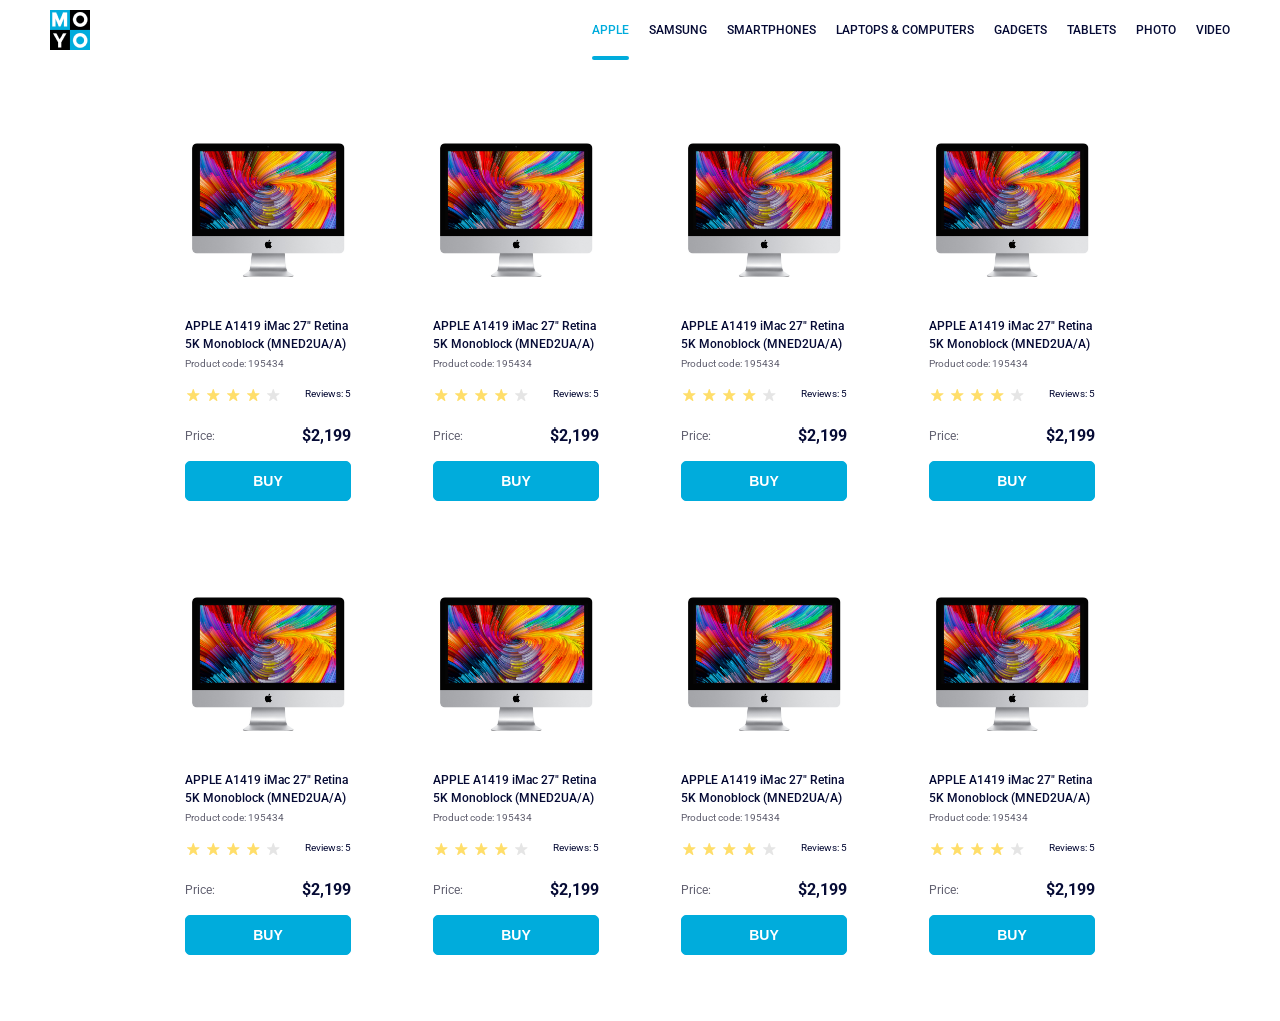
<file: index.html>
<!doctype html><html lang="en"><head><meta charset="utf-8"><meta name="viewport" content="width=device-width, initial-scale=1.0"><title>Catalog</title><link rel="preconnect" href="https://fonts.gstatic.com"><link href="https://fonts.googleapis.com/css2?family=Roboto:wght@400;500;700&display=swap" rel="stylesheet"><link rel="stylesheet" href="index.cd474ead.css"></head><body> <header class="header"> <div class="header__logo"> <img src="logo.eddae0ff.png" alt="logo"> </div> <nav class="nav"> <ul class="nav__box"> <li class="nav__list"> <a href="#" class="is-active nav__link"> APPLE </a> </li> <li class="nav__list"> <a href="#" class="nav__link"> SAMSUNG </a> </li> <li class="nav__list"> <a href="#" class="nav__link"> SMARTPHONES </a> </li> <li class="nav__list"> <a href="#" class="nav__link" data-qa="nav-hover"> LAPTOPS & COMPUTERS </a> </li> <li class="nav__list"> <a href="#" class="nav__link"> GADGETS </a> </li> <li class="nav__list"> <a href="#" class="nav__link"> TABLETS </a> </li> <li class="nav__list"> <a href="#" class="nav__link"> PHOTO </a> </li> <li class="nav__list"> <a href="#" class="nav__link"> VIDEO </a> </li> </ul> </nav> </header> <main class="main"> <div class="card" data-qa="card"> <div> <img src="imac.202c52ff.jpeg" alt="IMac" class="card__image"> </div> <h2 class="card__product-name"> APPLE A1419 iMac 27" Retina 5K Monoblock (MNED2UA/A) </h2> <p class="card__product-code">Product code: 195434</p> <div class="card__rating"> <div class="card__rating--stars stars stars--4"> <span class="stars__star"></span> <span class="stars__star"></span> <span class="stars__star"></span> <span class="stars__star"></span> <span class="stars__star"></span> </div> <span class="card__rating-reviews">Reviews: 5</span> </div> <div class="card__product-price"> <span class="card__product-price-title">Price:</span> <span class="card__product-price-number">$2,199</span> </div> <button class="card__button card__button--buy" data-qa="card-hover"> buy </button> </div> <div class="card"> <div> <img src="imac.202c52ff.jpeg" alt="IMac" class="card__image"> </div> <h2 class="card__product-name"> APPLE A1419 iMac 27" Retina 5K Monoblock (MNED2UA/A) </h2> <p class="card__product-code">Product code: 195434</p> <div class="card__rating"> <div class="card__rating--stars stars stars--4"> <span class="stars__star"></span> <span class="stars__star"></span> <span class="stars__star"></span> <span class="stars__star"></span> <span class="stars__star"></span> </div> <span class="card__rating-reviews">Reviews: 5</span> </div> <div class="card__product-price"> <span class="card__product-price-title">Price:</span> <span class="card__product-price-number">$2,199</span> </div> <button class="card__button card__button--buy">buy</button> </div> <div class="card"> <div> <img src="imac.202c52ff.jpeg" alt="IMac" class="card__image"> </div> <h2 class="card__product-name"> APPLE A1419 iMac 27" Retina 5K Monoblock (MNED2UA/A) </h2> <p class="card__product-code">Product code: 195434</p> <div class="card__rating"> <div class="card__rating--stars stars stars--4"> <span class="stars__star"></span> <span class="stars__star"></span> <span class="stars__star"></span> <span class="stars__star"></span> <span class="stars__star"></span> </div> <span class="card__rating-reviews">Reviews: 5</span> </div> <div class="card__product-price"> <span class="card__product-price-title">Price:</span> <span class="card__product-price-number">$2,199</span> </div> <button class="card__button card__button--buy">buy</button> </div> <div class="card"> <div> <img src="imac.202c52ff.jpeg" alt="IMac" class="card__image"> </div> <h2 class="card__product-name"> APPLE A1419 iMac 27" Retina 5K Monoblock (MNED2UA/A) </h2> <p class="card__product-code">Product code: 195434</p> <div class="card__rating"> <div class="card__rating--stars stars stars--4"> <span class="stars__star"></span> <span class="stars__star"></span> <span class="stars__star"></span> <span class="stars__star"></span> <span class="stars__star"></span> </div> <span class="card__rating-reviews">Reviews: 5</span> </div> <div class="card__product-price"> <span class="card__product-price-title">Price:</span> <span class="card__product-price-number">$2,199</span> </div> <button class="card__button card__button--buy">buy</button> </div> <div class="card"> <div> <img src="imac.202c52ff.jpeg" alt="IMac" class="card__image"> </div> <h2 class="card__product-name"> APPLE A1419 iMac 27" Retina 5K Monoblock (MNED2UA/A) </h2> <p class="card__product-code">Product code: 195434</p> <div class="card__rating"> <div class="card__rating--stars stars stars--4"> <span class="stars__star"></span> <span class="stars__star"></span> <span class="stars__star"></span> <span class="stars__star"></span> <span class="stars__star"></span> </div> <span class="card__rating-reviews">Reviews: 5</span> </div> <div class="card__product-price"> <span class="card__product-price-title">Price:</span> <span class="card__product-price-number">$2,199</span> </div> <button class="card__button card__button--buy">buy</button> </div> <div class="card"> <div> <img src="imac.202c52ff.jpeg" alt="IMac" class="card__image"> </div> <h2 class="card__product-name"> APPLE A1419 iMac 27" Retina 5K Monoblock (MNED2UA/A) </h2> <p class="card__product-code">Product code: 195434</p> <div class="card__rating"> <div class="card__rating--stars stars stars--4"> <span class="stars__star"></span> <span class="stars__star"></span> <span class="stars__star"></span> <span class="stars__star"></span> <span class="stars__star"></span> </div> <span class="card__rating-reviews">Reviews: 5</span> </div> <div class="card__product-price"> <span class="card__product-price-title">Price:</span> <span class="card__product-price-number">$2,199</span> </div> <button class="card__button card__button--buy">buy</button> </div> <div class="card"> <div> <img src="imac.202c52ff.jpeg" alt="IMac" class="card__image"> </div> <h2 class="card__product-name"> APPLE A1419 iMac 27" Retina 5K Monoblock (MNED2UA/A) </h2> <p class="card__product-code">Product code: 195434</p> <div class="card__rating"> <div class="card__rating--stars stars stars--4"> <span class="stars__star"></span> <span class="stars__star"></span> <span class="stars__star"></span> <span class="stars__star"></span> <span class="stars__star"></span> </div> <span class="card__rating-reviews">Reviews: 5</span> </div> <div class="card__product-price"> <span class="card__product-price-title">Price:</span> <span class="card__product-price-number">$2,199</span> </div> <button class="card__button card__button--buy">buy</button> </div> <div class="card"> <div> <img src="imac.202c52ff.jpeg" alt="IMac" class="card__image"> </div> <h2 class="card__product-name"> APPLE A1419 iMac 27" Retina 5K Monoblock (MNED2UA/A) </h2> <p class="card__product-code">Product code: 195434</p> <div class="card__rating"> <div class="card__rating--stars stars stars--4"> <span class="stars__star"></span> <span class="stars__star"></span> <span class="stars__star"></span> <span class="stars__star"></span> <span class="stars__star"></span> </div> <span class="card__rating-reviews">Reviews: 5</span> </div> <div class="card__product-price"> <span class="card__product-price-title">Price:</span> <span class="card__product-price-number">$2,199</span> </div> <button class="card__button card__button--buy">buy</button> </div> </main> </body></html>
</file>
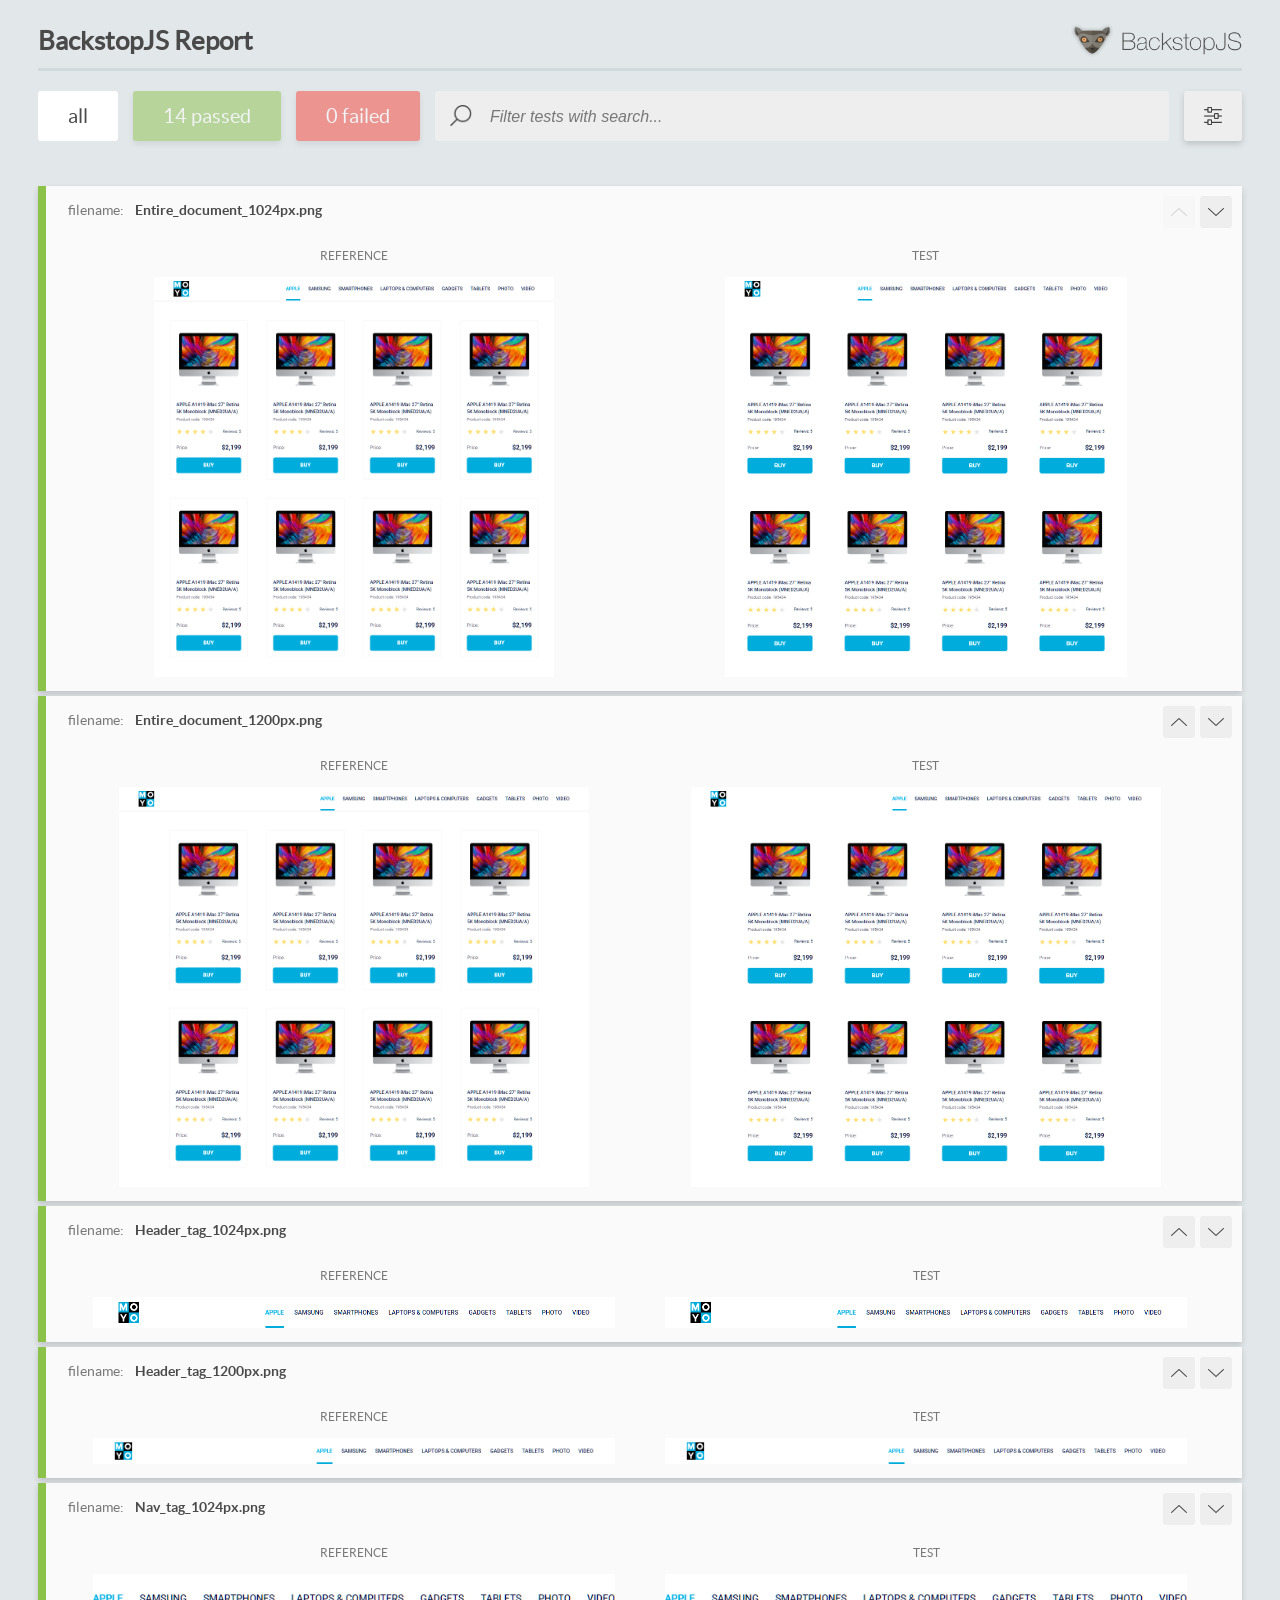
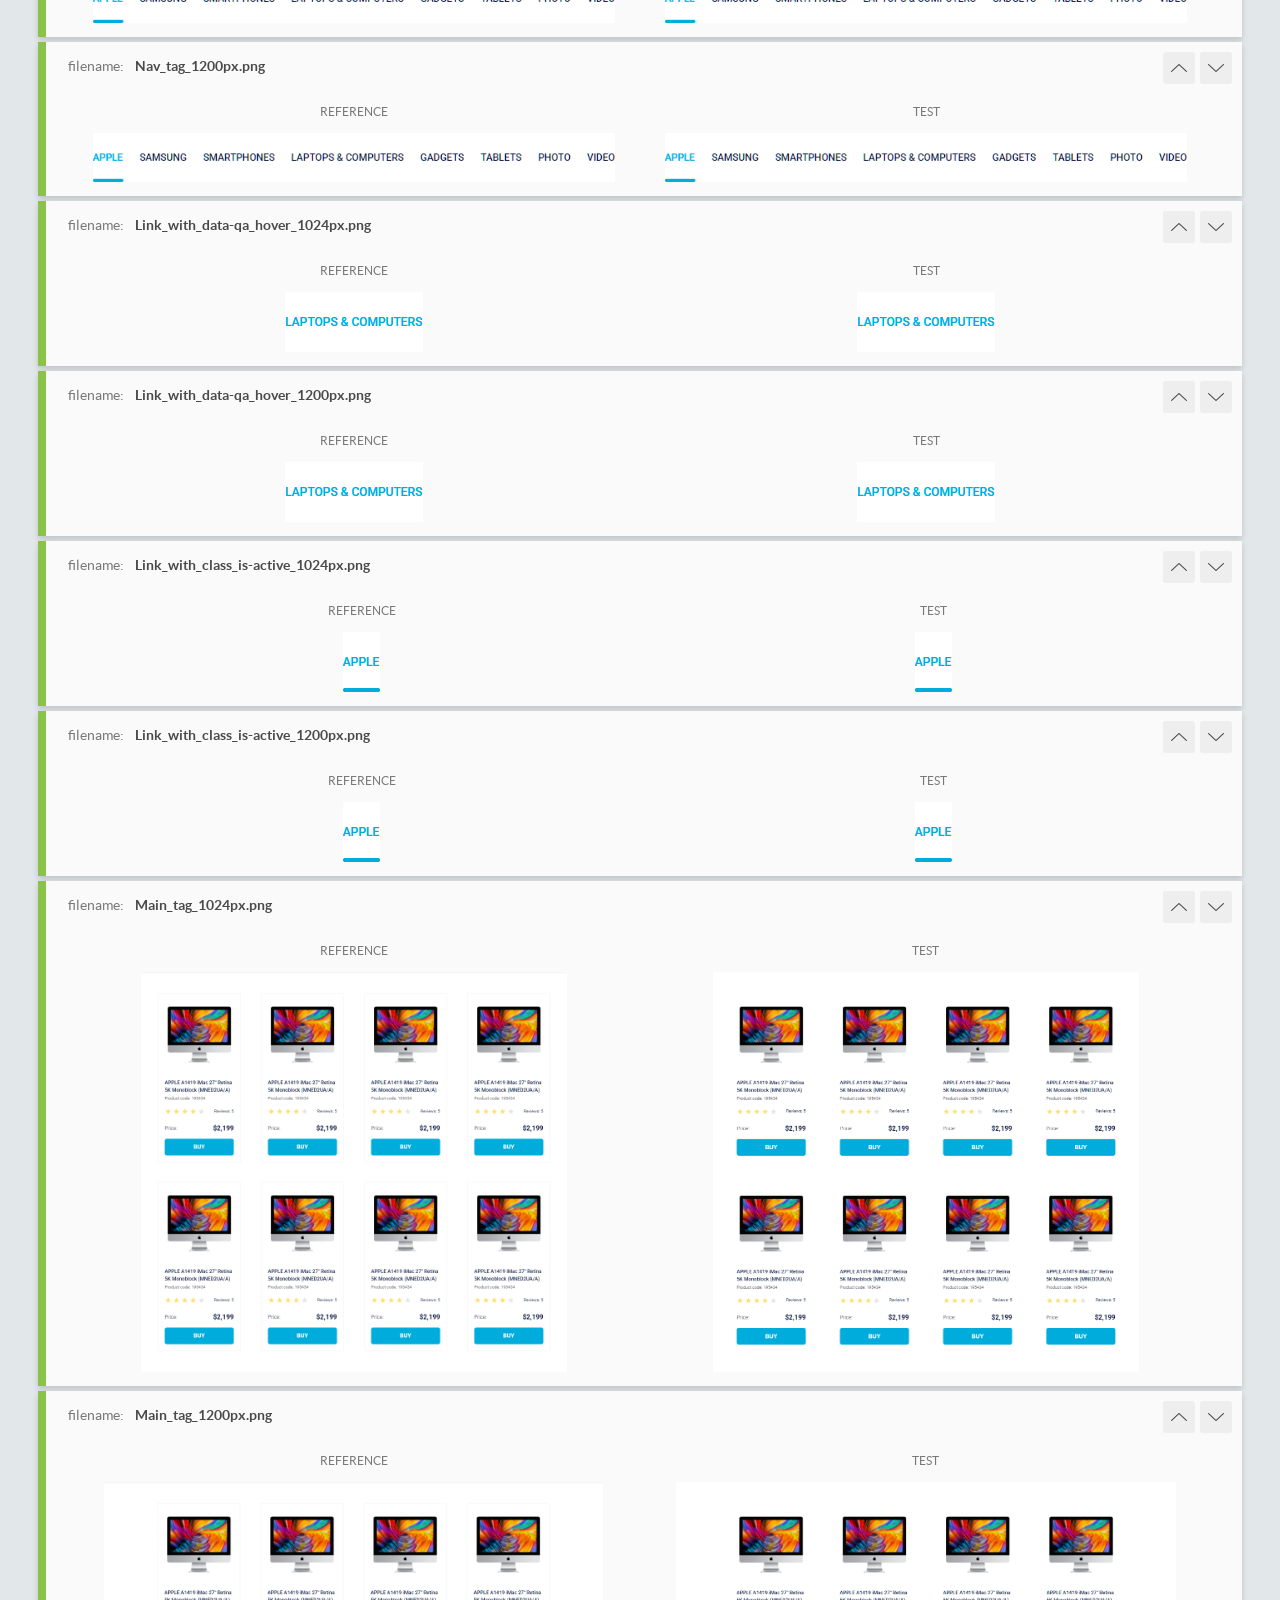
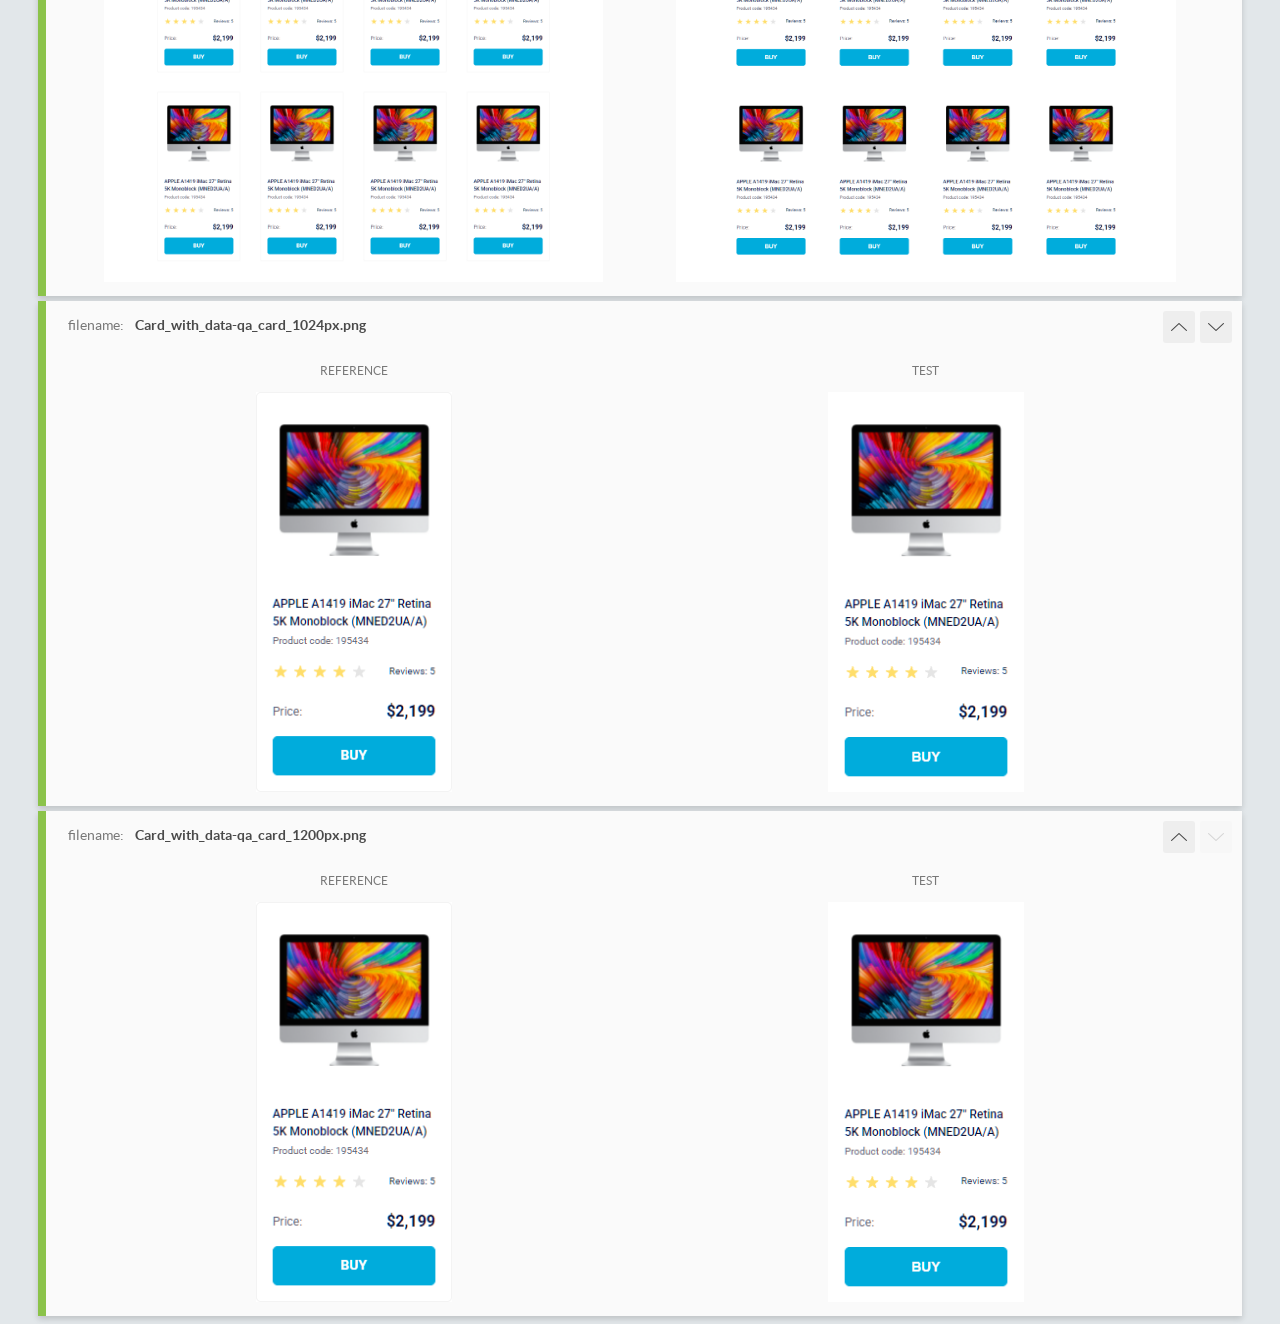
<file: report/html_report/index.html>
<!DOCTYPE html>
<html>
  <head>
    <meta charset="utf-8">
    <!-- Disable Cache -->
    <meta http-equiv="Cache-Control" content="no-cache, no-store, must-revalidate">
    <meta http-equiv="Pragma" content="no-cache">
    <meta http-equiv="Expires" content="0">

    <title>BackstopJS Report</title>

    <style>
      @font-face {
          font-family: 'latoregular';
          src: url('./assets/fonts/lato-regular-webfont.woff2') format('woff2'),
              url('./assets/fonts/lato-regular-webfont.woff') format('woff');
          font-weight: 400;
          font-style: normal;
      }
      @font-face {
          font-family: 'latobold';
          src: url('./assets/fonts/lato-bold-webfont.woff2') format('woff2'),
              url('./assets/fonts/lato-bold-webfont.woff') format('woff');
          font-weight: 700;
          font-style: normal;
      }

      .ReactModal__Body--open {
          overflow: hidden;
      }
      .ReactModal__Body--open .header {
        display: none;
      }

    </style>
  </head>
  <body style="background-color: #E2E7EA">
    <div id="root">

    </div>
    <script>
      function report (report) { // eslint-disable-line no-unused-vars
        window.tests = report;
      }
    </script>
    <script src="config.js"></script>
    <script src="index_bundle.js"></script>
  </body>
</html>
</file>
<file: index.cd474ead.css>
.header{font-variation-settings:"wdth" 100;font-optical-sizing:auto;justify-content:space-between;align-items:center;padding:0 50px;font-family:Roboto,sans-serif;font-style:normal;font-weight:500;display:flex}.header__logo{height:40px}.nav{align-items:center;display:flex}.nav__list{margin-left:20px;list-style-type:none}.nav__list:first-child{margin-left:0}.nav__link{color:#060b35;align-content:center;height:60px;font-size:12px;text-decoration:none;display:inline-block}.nav__link:hover,.nav__link:active{color:#00acdc}.nav__box{margin:0;padding-left:0;display:flex}.is-active{color:#00acdc;position:relative}.is-active:after{content:"";background-color:#00acdc;border-radius:2px;width:100%;height:4px;display:block;position:absolute;bottom:0}.card{box-sizing:border-box;align-items:center;width:200px;padding:33px 17px 16px;font-family:Roboto,sans-serif}.card__image{width:160px;height:134px;margin:0 auto 40px;display:block}.card__product-name{color:#060b35;margin:0;font-size:12px;font-weight:500;line-height:18px}.card__product-code{color:#616070;margin:4px 0 0;font-size:10px;font-weight:400;line-height:14px}.card__rating{justify-content:space-between;margin:16px 0 24px;display:flex}.card__rating-reviews{color:#060b35;font-size:10px;font-weight:400;line-height:14px}.card:hover{transition:transform .3s;transform:scale(1.2)}.card:hover .card__title{color:#34568b}.card__product-price{justify-content:space-between;margin-bottom:16px;display:flex}.card__product-price-title{color:#616070;font-size:12px;font-weight:400;line-height:18px}.card__product-price-number{color:#060b35;font-size:16px;font-weight:700;line-height:18px}.card__button--buy{box-shadow:none;color:#fff;text-transform:uppercase;background-color:#00acdc;border:1px solid #00acdc;border-radius:5px;width:100%;height:40px;padding:0;font-size:14px;font-weight:700;line-height:16px}.card__button--buy:hover{color:#00acdc;background-color:#fff}.stars{display:flex}.stars__star{background-image:url(star.822d561e.svg);background-position:50%;background-repeat:no-repeat;width:16px;height:16px;margin-left:4px}.stars__star:first-child{margin:0}.stars--4 .stars__star:nth-child(-n+4){background-image:url(star-active.edda4c43.svg)}.main{grid-template-columns:repeat(1,200px);justify-content:center;gap:47px 48px;padding:50px 40px;display:grid}@media (width>=488px){.main{grid-template-columns:repeat(2,200px)}}@media (width>=768px){.main{grid-template-columns:repeat(3,200px)}}@media (width>=1024px){.main{grid-template-columns:repeat(4,200px)}}*{box-sizing:border-box}body{min-width:1024px;margin:0}
/*# sourceMappingURL=index.cd474ead.css.map */
</file>
